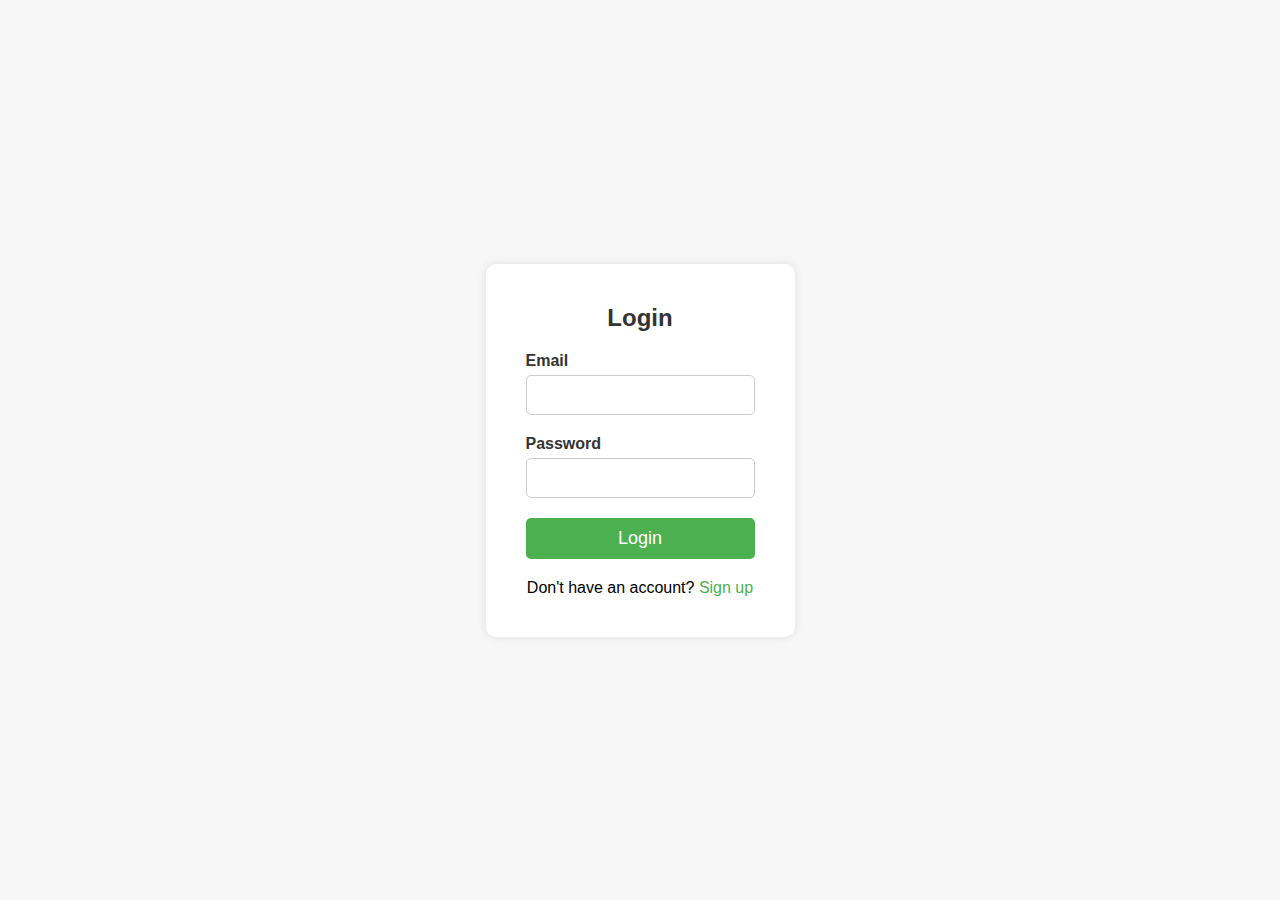
<file: index.html>
<!DOCTYPE html>
<html lang="en">
<head>
    <meta charset="UTF-8">
    <meta name="viewport" content="width=device-width, initial-scale=1.0">
    <title>Login Page</title>
    <link rel="stylesheet" href="style.css">
</head>
<body>

<div class="login-container" href="index2.html">
    <div class="login-box">
        <h2>Login</h2>
        <form action="index2.html" method="POST">
            <div class="input-group">
                <label for="email">Email</label>
                <input type="email" id="email" name="email" required>
            </div>
            <div class="input-group">
                <label for="password">Password</label>
                <input type="password"id="password" name="password" required>
            </div>
            </form>
            <div class="input-group">
                <button type="submit">Login</button>
            </div>
            <p>Don't have an account? <a href="index2.html">Sign up</a></p>
        
        
    </div>
</div>

</body>
</html>
</file>
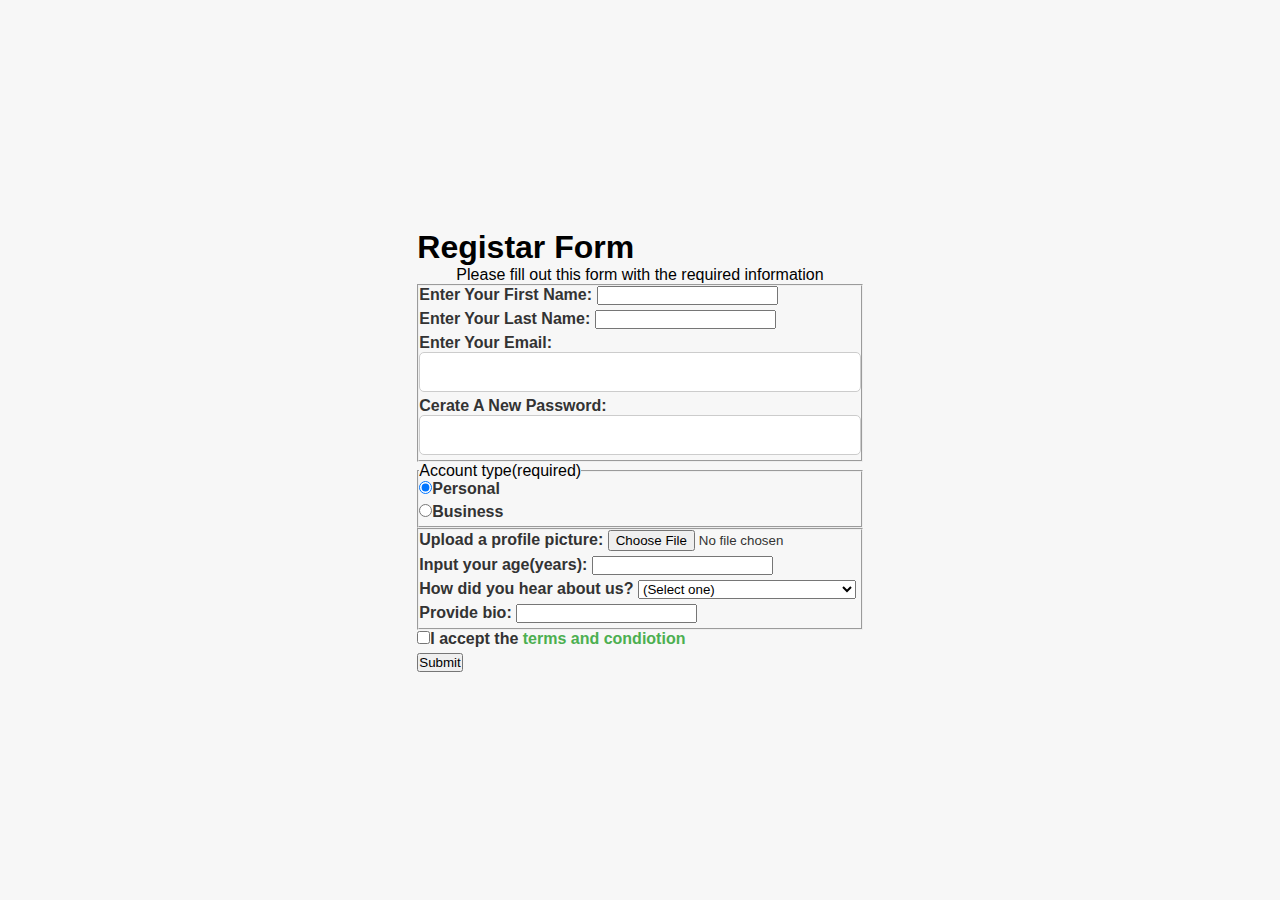
<file: index2.html>
<!DOCTYPE html>
<html lang="en">
<head>
  <meta charset="UTF-8">
  <meta http-equiv="X-UA-Compatible" content="IE=Edge">
  <meta name="viewport" content="width=device-width, initial-scale=1">
  <title>Registar Form</title>
  <link rel="stylesheet" href="style.css">
</head>

<body>
  <div>
    <h1>Registar Form</h1>
    <p>Please fill out this form with the required information</p>
    <form action="">
      <fieldset>
      <label for="">Enter Your First Name: <input type="text"></label>
      <label for="">Enter Your Last Name: <input type="text"></label>
      <label for="">Enter Your Email: <input type="email"></label>
      <label for="">Cerate A New Password: <input type="password"></label>
      </fieldset>
      <fieldset>
        <legend>Account type(required) </legend>
        <label for=""><input type="radio" name="account-type" checked>Personal</label>
        <label for=""><input type="radio" name="account-type">Business</label>
      </fieldset>
      <fieldset>
        <label for="">Upload a profile picture: <input type="file"></label>
        <label for="">Input your age(years): <input type="number"></label>
        <label for="">How did you hear about us? <select name="" id="">
          <option value="">(Select one)</option>
          <option value="">freeCodeCamp News</option>
          <option value="">freeCodeCamp Youtube Channel</option>
          <option value="">freeCodeCamp Forum</option>
          <option value="">Other</option>
        </select></label>
        <label for="">Provide bio:
        <input type="text"></label>
      </fieldset>
    </form>
    <footer>
      <label for=""><input type="checkbox" required>I accept the <a href="">terms and condiotion</a></label>
      <input type="submit" value="Submit">
    </footer>
  </div>
</body>
</html>
</file>
<file: style.css>
* {
    margin: 0;
    padding: 0;
    box-sizing: border-box;
    font-family: Arial, sans-serif;
}

body {
    background-color: #f7f7f7;
    display: flex;
    justify-content: center;
    align-items: center;
    height: 100vh;
}

.login-container {
    display: flex;
    justify-content: center;
    align-items: center;
    height: 100%;
}

.login-box {
    background-color: #fff;
    padding: 40px;
    box-shadow: 0px 0px 10px rgba(0, 0, 0, 0.1);
    border-radius: 10px;
    width: 100%;
    max-width: 400px;
}

h2 {
    text-align: center;
    margin-bottom: 20px;
    color: #333;
}

.input-group {
    margin-bottom: 20px;
}

label {
    display: block;
    margin-bottom: 5px;
    font-weight: bold;
    color: #333;
}

input[type="email"], input[type="password"] {
    width: 100%;
    padding: 10px;
    border: 1px solid #ccc;
    border-radius: 5px;
    font-size: 16px;
}

button {
    width: 100%;
    padding: 10px;
    background-color: #4CAF50;
    color: white;
    border: none;
    border-radius: 5px;
    font-size: 18px;
    cursor: pointer;
}

button:hover {
    background-color: #45a049;
}

p {
    text-align: center;
}

a {
    color: #4CAF50;
    text-decoration: none;
}

a:hover {
    text-decoration: underline;
}
</file>
